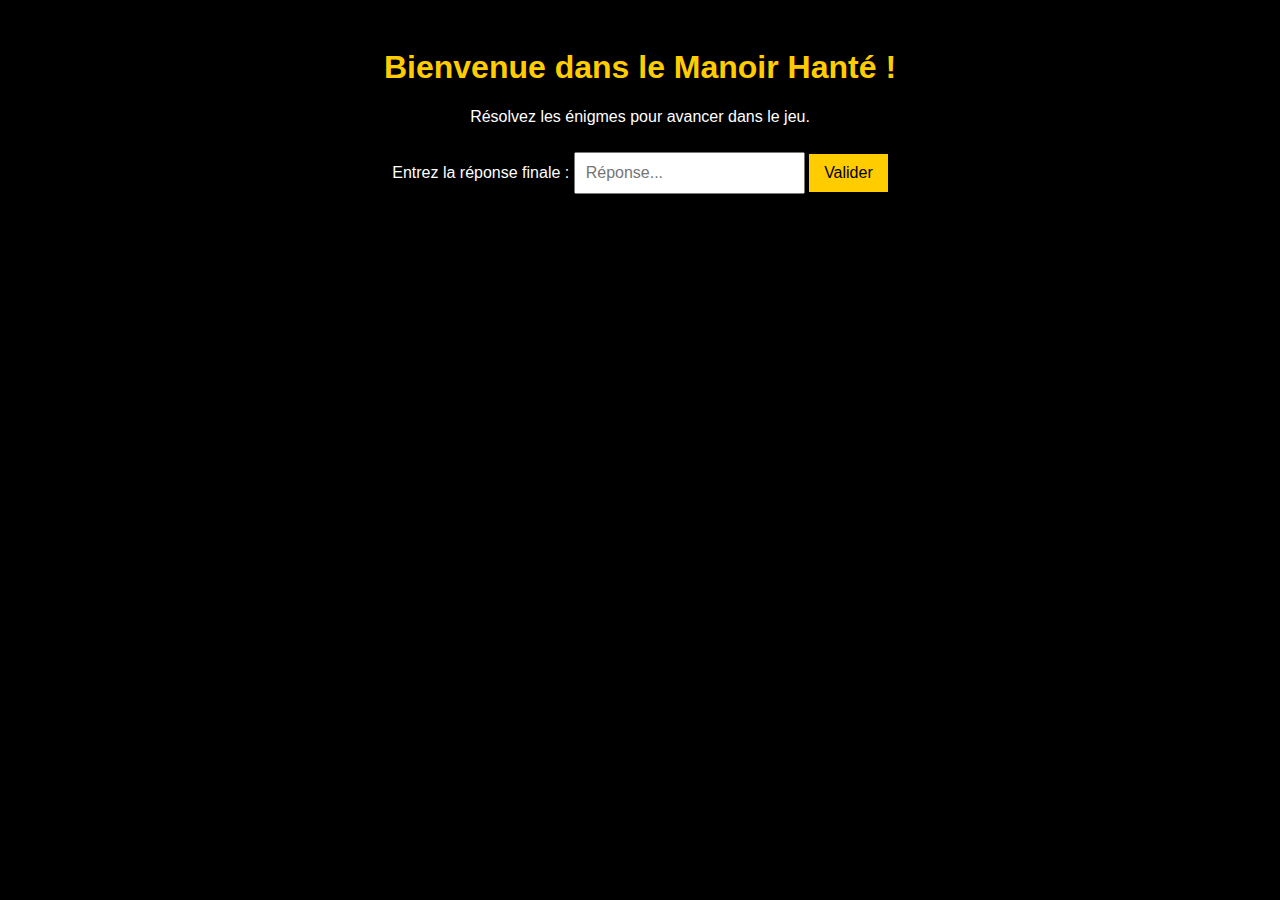
<file: manoir/index.html>
<!DOCTYPE html>
<html lang="fr">

<head>
  <meta charset="UTF-8">
  <meta name="viewport" content="width=device-width, initial-scale=1.0">
  <title>Manoir Hanté</title>
  <link rel="stylesheet" href="assets/style.css">

</head>

<body>
  <h1>Bienvenue dans le Manoir Hanté !</h1>
  <p>Résolvez les énigmes pour avancer dans le jeu.</p>


  <script>
    console.log(
      "Bienvenue dans le jeu de piste ! L'indice suivant est caché dans une balise HTML. À vous de chercher !"
    );
  </script>

  <div class="hidden-clue" data-next="Regardez dans le fichier CSS."></div>
   
  <!-- Formulaire pour valider la réponse -->
  <form id="charadeForm">
    <label for="charadeInput">Entrez la réponse finale : </label>
    <input type="text" id="charadeInput" required placeholder="Réponse..." />
    <button type="submit">Valider</button>
  </form>

  <p id="feedback"></p>

  <script>
    // Liste des images de fond
    const backgrounds = [
      "https://media4.giphy.com/media/v1.Y2lkPTc5MGI3NjExcTJwcjl4bnp0N3EzMHoyMWV1cDRjcXY4eWM0bWdxd3c4aTM5bDJsdCZlcD12MV9pbnRlcm5hbF9naWZfYnlfaWQmY3Q9Zw/zOvBKUUEERdNm/200.webp",
      "https://media2.giphy.com/media/v1.Y2lkPTc5MGI3NjExam1ocnJidmNjd28xMHM4ZzRmMHl0MWcwNWh0YWRyZWszeHR0dmh3dCZlcD12MV9pbnRlcm5hbF9naWZfYnlfaWQmY3Q9Zw/13HgwGsXF0aiGY/giphy.webp",
      "https://media0.giphy.com/media/v1.Y2lkPTc5MGI3NjExMmF5a3RpaDJhODg1Zm16aW9qbXVoaGtpbThocXZkMDFhcGw5cTlwcyZlcD12MV9pbnRlcm5hbF9naWZfYnlfaWQmY3Q9Zw/dlMIwDQAxXn1K/giphy.webp"
    ];

    let currentIndex = 0; // Commence avec la première image

    // Fonction pour changer le fond d'écran toutes les 2 minutes
    function changeBackground() {
      document.body.style.backgroundImage = `url(${backgrounds[currentIndex]})`;
      currentIndex = (currentIndex + 1) % backgrounds.length; 


      if (currentIndex === 0) {
        setTimeout(() => {
          document.body.style.backgroundImage = `url(${backgrounds[2]})`;
        }, 2000);  
      }
    }

    // Initialiser le changement d'image
    changeBackground();
    setInterval(changeBackground, 12000); 
  </script>

  <script src="script.js"></script>
</body>

</html>
</file>
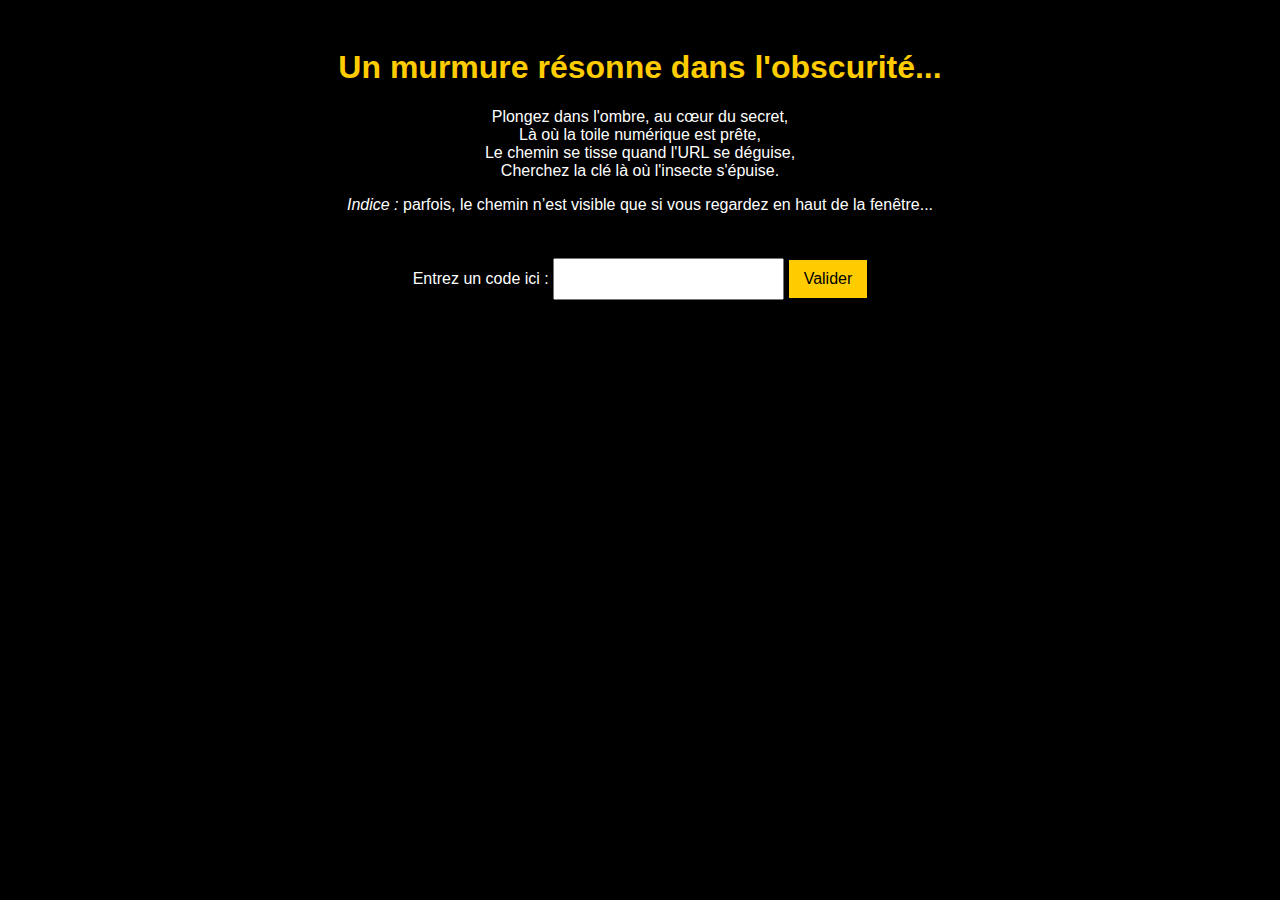
<file: manoir/page2.html>
<!DOCTYPE html>
<html lang="fr">
<head>
  <meta charset="UTF-8">
  <title>Manoir Hanté - Le Code Secret</title>
  <link rel="icon" href="assets/film-dhorreur.png" type="image/png">
  <link rel="stylesheet" href="assets/style.css">
</head>
<body class="page2">
  <h1>Un murmure résonne dans l'obscurité...</h1>
  <p>Plongez dans l'ombre, au cœur du secret,<br>
    Là où la toile numérique est prête,<br>
    Le chemin se tisse quand l'URL se déguise,<br>
    Cherchez la clé là où l'insecte s'épuise.</p>
  <p><em>Indice :</em> parfois, le chemin n’est visible que si vous regardez en haut de la fenêtre...</p>

  <!-- Indice caché en bas de la page -->
  <div style="visibility: hidden;">L’URL n’est pas figée, le ciel vous guidera vers "page3.html".</div>

  <form id="fakeForm">
    <label for="fakeInput">Entrez un code ici  :</label>
    <input type="text" id="fakeInput" placeholder="">
    <button type="submit">Valider</button>
  </form>
  <script>
    document.getElementById("fakeForm").addEventListener("submit", (e) => {
      e.preventDefault();
      alert("Ce n'est pas ici... Cherchez ailleurs ! "  );
    });
  </script>
  

 
  <script>
    console.log(
      "%cL’indice est dans l’URL, Oui on peut  mettre du syle sur la console ",
      "background: linear-gradient(90deg, #fcff9e 0%, #c67700 100%);color :black ; font-size: 24px;border-radius: 12px"
    );

    console.log(
      "Astuce : Observez attentivement la structure de l'URL. Parfois, la solution est juste sous vos yeux..."
    );
  </script>
</body>
</html>
</file>
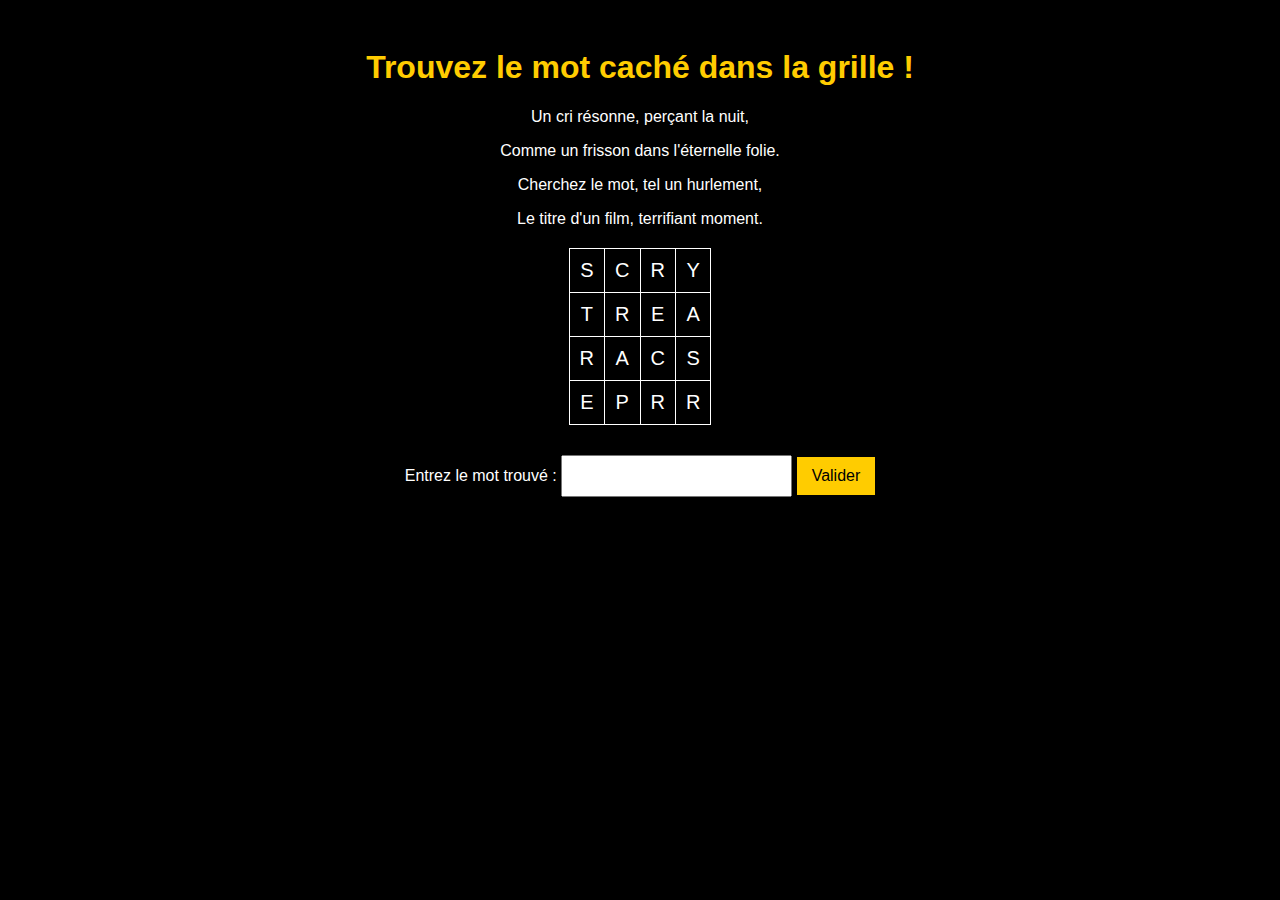
<file: manoir/page3.html>
<!DOCTYPE html>
<html lang="fr">
<head>
  <meta charset="UTF-8">
  <title>Manoir Hanté - Grille Mystère</title>
  <link rel="icon" href="assets/film-dhorreur.png" type="image/png">
  <link rel="stylesheet" href="assets/style.css">
</head>
<body  class="page3">
  <h1>Trouvez le mot caché dans la grille !</h1>
  <p>Un cri résonne, perçant la nuit, </p>
  <p>Comme un frisson dans l'éternelle folie. </p>
  <p>Cherchez le mot, tel un hurlement,</p>
  <p>Le titre d'un film, terrifiant moment.</p>

  <table>
    <tr>
      <td>S</td><td>C</td><td>R</td><td>Y</td>
    </tr>
    <tr>
      <td>T</td><td>R</td><td>E</td><td>A</td>
    </tr>
    <tr>
      <td>R</td><td>A</td><td>C</td><td>S</td>
    </tr>
    <tr>
      <td>E</td><td>P</td><td>R</td><td>R</td>
    </tr>
  </table>

  <form id="gridForm">
    <label for="gridInput">Entrez le mot trouvé : </label>
    <input type="text" id="gridInput" required />
    <button type="submit">Valider</button>
  </form>

  <p id="feedback"></p>

  <script src="script.js"></script>
</body>
</html>
</file>
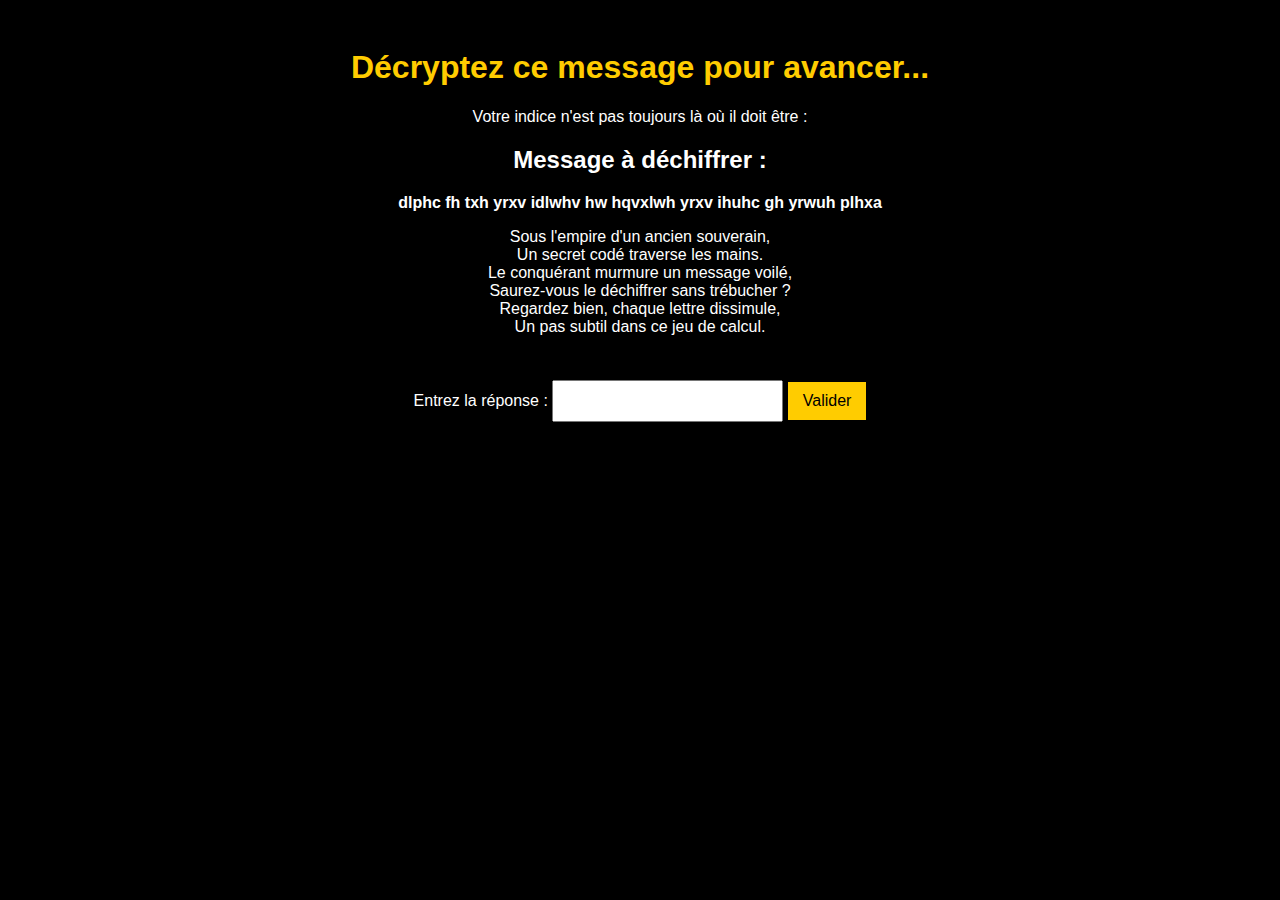
<file: manoir/page4.html>
<!DOCTYPE html>
<html lang="fr">
<head>
  <meta charset="UTF-8">
  <title>Manoir Hanté - Code Secret</title>
  <link rel="icon" href="assets/film-dhorreur.png" type="image/png">
  <link rel="stylesheet" href="assets/style.css">
</head>
<body class="page4">
  <h1>Décryptez ce message pour avancer... </h1>
  <p>Votre indice n'est pas toujours là où il doit être : </p>
  
  <h2>Message à déchiffrer :</h2>
 
  <p><strong>dlphc fh txh yrxv idlwhv hw hqvxlwh yrxv ihuhc gh yrwuh plhxa</strong></p>

  <p>Sous l'empire d'un ancien souverain,<br>
    Un secret codé traverse les mains. <br>
    Le conquérant murmure un message voilé, <br>
    Saurez-vous le déchiffrer sans trébucher ?<br>
    Regardez bien, chaque lettre dissimule, <br>
    Un pas subtil dans ce jeu de calcul.
  </p><br>

  <img src="assets/caesar.jpg" width="245" style="border-radius: 12px; display: none;" alt="">

  <form id="decryptForm">
    <label for="decryptInput">Entrez la réponse : </label>
    <input type="textarea" id="decryptInput" required />
    <button type="submit">Valider</button>
  </form>

  <p id="feedback"></p>

  <script src="script.js"></script>
</body>
</html>
</file>
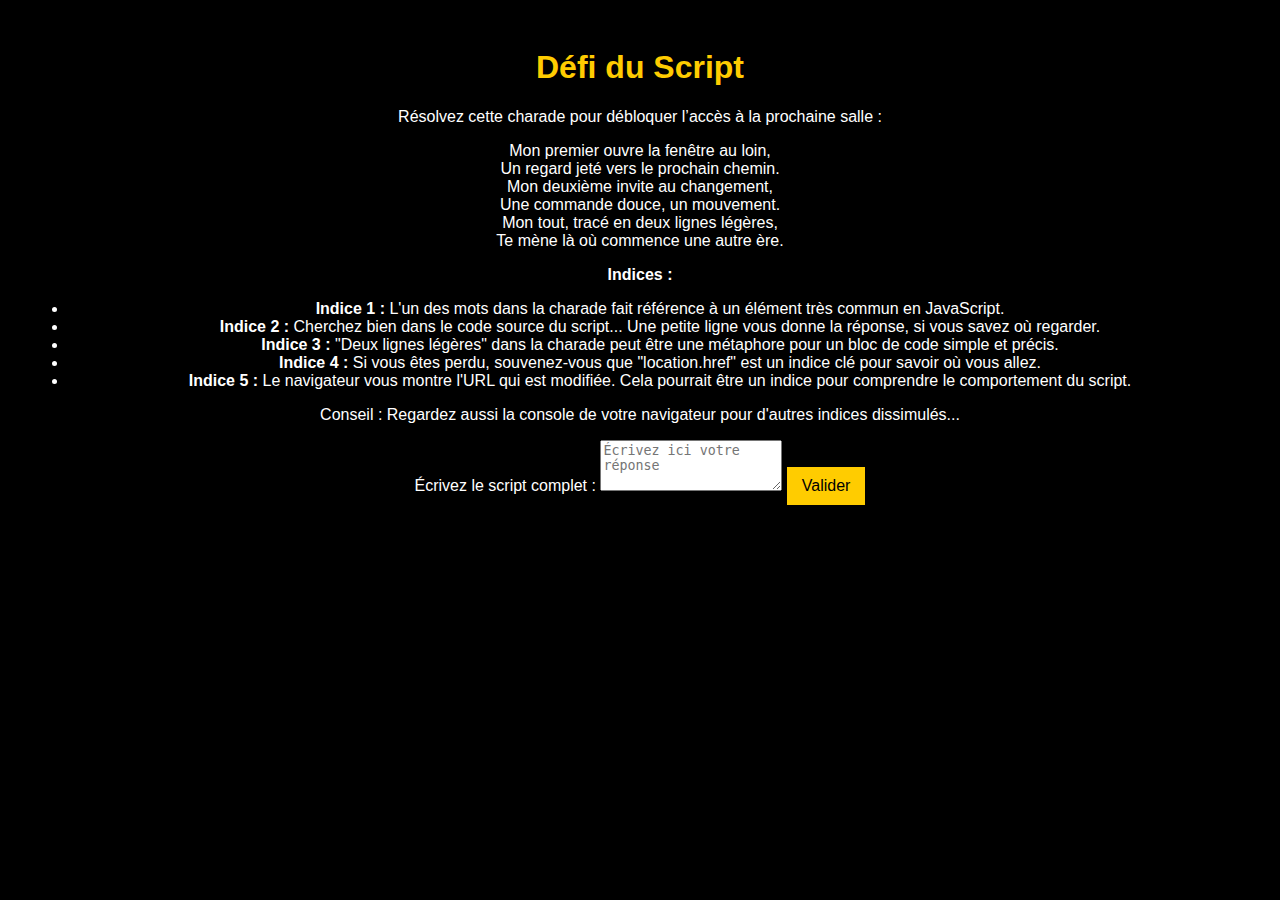
<file: manoir/page5.html>
<!DOCTYPE html>
<html lang="fr">
<head>
  <meta charset="UTF-8">
  <title>Manoir Hanté - La Dev</title>
  <link rel="icon" href="assets/film-dhorreur.png" type="image/png">
  <link rel="stylesheet" href="assets/style.css">
  <style>
    /* Animation pour faire clignoter le texte */
    @keyframes blink {
      0% { opacity: 1; }
      50% { opacity: 0; }
      100% { opacity: 1; }
    }

    .page5 {
      background-color: black;
      color: white;
      font-family: 'Arial', sans-serif;
      text-align: center;
      padding: 20px;
      background-image: url('https://escapegame.imgix.net/62/62c6b9fe39164043082789.jpeg?auto=format,compress&ch=Width,DPR&fp-x=0.46&fp-y=0.46&crop=focalpoint&fit=crop');
      background-size: cover;
      background-repeat: no-repeat;
      background-attachment: fixed;
      animation: changeBackground 3s infinite; /* Change background every 3 seconds */
      animation-timing-function: ease-in-out;
    }

    /* Animation pour le clignotement du texte */
    body {
      animation: blink 1s infinite;
    }

    /* Ajoutez cette règle pour un fond clignotant plus dynamique */
    .page5 h1, .page5 p, .page5 ul, .page5 form {
      animation: blink 1s infinite;
    }

    /* Pour que l'effet clignotant ne soit pas trop agressif */
    .page5 p, .page5 h1, .page5 ul, .page5 form {
      opacity: 1;
      transition: opacity 1s ease-in-out;
    }

    /* Pour les couleurs de fond de texte */
    .blink {
      animation: blink 6s infinite;
    }

    /* Animation pour changer l'arrière-plan toutes les 3 secondes */
    @keyframes changeBackground {
      0% { background-image: url('https://escapegame.imgix.net/62/62c6b9fe39164043082789.jpeg?auto=format,compress&ch=Width,DPR&fp-x=0.46&fp-y=0.46&crop=focalpoint&fit=crop'); }
      33% { background-image: url('https://media2.giphy.com/media/v1.Y2lkPTc5MGI3NjExYWoyd3gxbmJlM2xwanZtZDR2N3plYjk1a2prYnV4YWhmb3BzaWN6ayZlcD12MV9pbnRlcm5hbF9naWZfYnlfaWQmY3Q9Zw/QLiqUx7aHg10bl5FVj/giphy.webp'); } /* Remplacez par votre image */
      66% { background-image: url('https://media3.giphy.com/media/v1.Y2lkPTc5MGI3NjExYjFnczB6N2VjbzNsYXUycWlhdzFsZHUyN3h6MDBmejFsNDl5cWVseiZlcD12MV9pbnRlcm5hbF9naWZfYnlfaWQmY3Q9Zw/KXco3gw03pCXJQBZe4/giphy.webp'); } /* Remplacez par une autre image */
     100% { background-image: url('https://media1.giphy.com/media/v1.Y2lkPTc5MGI3NjExcjI5MGZqN2F5MW56c3V2YXA5bHMyZHRuMTJiYjY2djgwOGRsdDh4NiZlcD12MV9pbnRlcm5hbF9naWZfYnlfaWQmY3Q9Zw/TGHXd9J6mK6sM/200.webp'); }
    }
  </style>
</head>
<body class="page5">

  <h1>Défi du Script</h1>
  <p>Résolvez cette charade pour débloquer l’accès à la prochaine salle :</p>

  <blockquote>
    Mon premier ouvre la fenêtre au loin, <br>
    Un regard jeté vers le prochain chemin.<br>
    Mon deuxième invite au changement,<br>
    Une commande douce, un mouvement. <br>
    Mon tout, tracé en deux lignes légères,<br>
    Te mène là où commence une autre ère.
  </blockquote>

  <p><strong>Indices :</strong></p>
  <ul>
    <li><strong>Indice 1 :</strong> L'un des mots dans la charade fait référence à un élément très commun en JavaScript.</li>
    <li><strong>Indice 2 :</strong> Cherchez bien dans le code source du script... Une petite ligne vous donne la réponse, si vous savez où regarder.</li>
    <li><strong>Indice 3 :</strong> "Deux lignes légères" dans la charade peut être une métaphore pour un bloc de code simple et précis.</li>
    <li><strong>Indice 4 :</strong> Si vous êtes perdu, souvenez-vous que "location.href" est un indice clé pour savoir où vous allez.</li>
    <li><strong>Indice 5 :</strong> Le navigateur vous montre l'URL qui est modifiée. Cela pourrait être un indice pour comprendre le comportement du script.</li>
  </ul>

  <p>Conseil : Regardez aussi la console de votre navigateur pour d'autres indices dissimulés...</p>

  <form id="charadeForm">
    <label for="charadeInput">Écrivez le script complet :</label>
    <textarea id="charadeInput" rows="3" placeholder="Écrivez ici votre réponse"></textarea>
    <button type="submit">Valider</button>
  </form>

  <p id="feedback"></p>
 
  <script>
    // Indice supplémentaire pour les plus observateurs
    console.log("Le script vous guidera vers la page suivante dès que vous résolvez le défi. ");
  </script>

  <script src="script.js"></script>
</body>
</html>
</file>
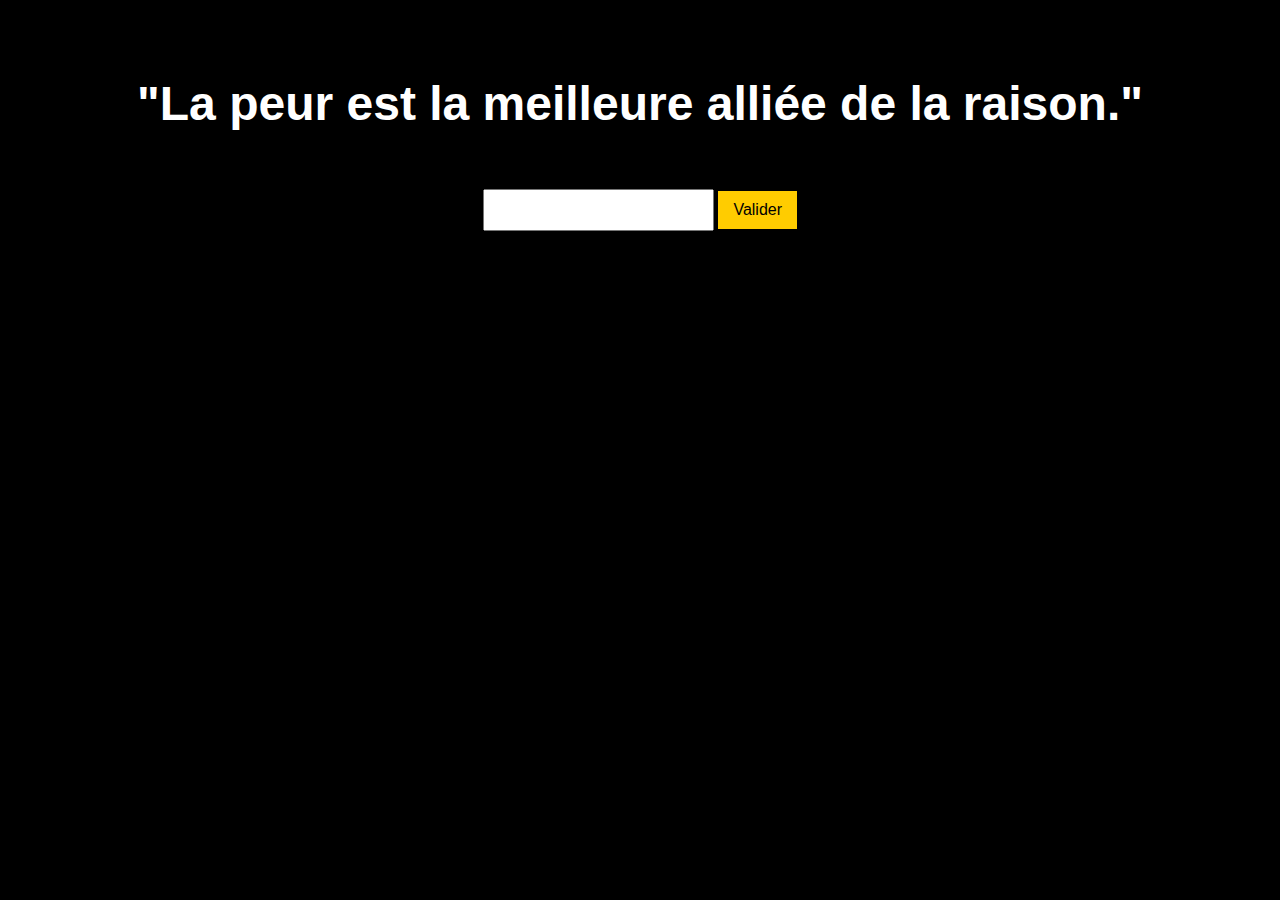
<file: manoir/page6.html>
<!DOCTYPE html>
<html lang="fr">
<head>
  <meta charset="UTF-8">
  <title>Manoir Hanté - Citation Finale</title>
  <link rel="icon" href="assets/film-dhorreur.png" type="image/png">
  <link rel="stylesheet" href="assets/style.css">
</head>
<body class="page6">
 

  <p style="font-size: 3em;"><strong>"La peur est la meilleure alliée de la raison."</strong></p>

  <form id="citationForm">

    <input type="text" id="citationInput" required />
    <button type="submit">Valider</button>
  </form>

  <p id="feedback"></p>

  <script src="script.js"></script>
</body>
</html>
</file>
<file: manoir/assets/style.css>
body {
  background-color: black;
  color: white;
  font-family: 'Arial', sans-serif;
  text-align: center;
  padding: 20px;
  background-size: contain;
  background-repeat: no-repeat;
  background-attachment: fixed;
  transition: background-image 1s ease-in-out; /* Pour une transition douce */
  }
  
  .page2 {
    background-color: black;
    color: white;
    font-family: 'Arial', sans-serif;
    text-align: center;
    padding: 20px;
    background-image: url(https://www.laboiteverte.fr/wp-content/uploads/2014/10/gif-abstrait-boucle-02.gif);
      background-repeat: no-repeat;
    background-attachment: fixed;
  }


  .page3 {
    background-color: black;
    color: white;
    font-family: 'Arial', sans-serif;
    text-align: center;
    padding: 20px;
    background-image: url(https://cdn.britannica.com/93/240793-138-69567C00/Edvard-Munch-The-Scream.jpg);
  
    background-repeat: no-repeat;
    background-attachment: fixed;
  }

  .page4 {
    background-color: black;
    color: white;
    font-family: 'Arial', sans-serif;
    text-align: center;
    padding: 20px;
    background-image: url(https://images5.alphacoders.com/482/482725.jpg);
    background-size: cover;
    background-repeat: no-repeat;
    background-attachment: fixed;
  }

  .page5 {
    background-color: black;
    color: white;
    font-family: 'Arial', sans-serif;
    text-align: center;
    padding: 20px;
    background-image: url(https://escapegame.imgix.net/62/62c6b9fe39164043082789.jpeg?auto=format,compress&ch=Width,DPR&fp-x=0.46&fp-y=0.46&crop=focalpoint&fit=crop);
    background-size: contain;
    background-repeat: no-repeat;
    background-attachment: fixed;
  }

  .page6 {
    background-color: black;
    color: white;
    font-family: 'Arial', sans-serif;
    text-align: center;
    padding: 20px;
    background-image: url(https://substackcdn.com/image/fetch/f_auto,q_auto:good,fl_progressive:steep/https%3A%2F%2Fbucketeer-e05bbc84-baa3-437e-9518-adb32be77984.s3.amazonaws.com%2Fpublic%2Fimages%2Fb48878c3-2ef5-4beb-9c83-ceb639114a10_1280x720.gif);
    background-size: cover;
    background-repeat: no-repeat;
    background-attachment: fixed;
  }

  h1 {
    color: #ffcc00;
    text-shadow: 2px 2px 5px black;
  }
  
  a {
    color: lightblue;
    text-decoration: none;
    font-weight: bold;
  }
  
  input {
    padding: 10px;
    margin: 10px 0;
    font-size: 16px;
  }
  
  button {
    padding: 10px 15px;
    background-color: #ffcc00;
    border: none;
    color: black;
    font-size: 16px;
    cursor: pointer;
  }
  
  table {
    margin: 20px auto;
    border-collapse: collapse;
  }
  
  table td {
    border: 1px solid white;
    padding: 10px;
    font-size: 20px;
    color: white;
    text-align: center;
  }
  

/* Indice caché dans une classe */
.hidden-clue::before {
  content: "Le mot de passe est:  6A 61 76 61 73 63 72 69 70 74 ";
  display: none;
}

 

.hidden-indicator {
  color: #1c1c1c; /* Texte caché sur fond noir */
}
</file>
